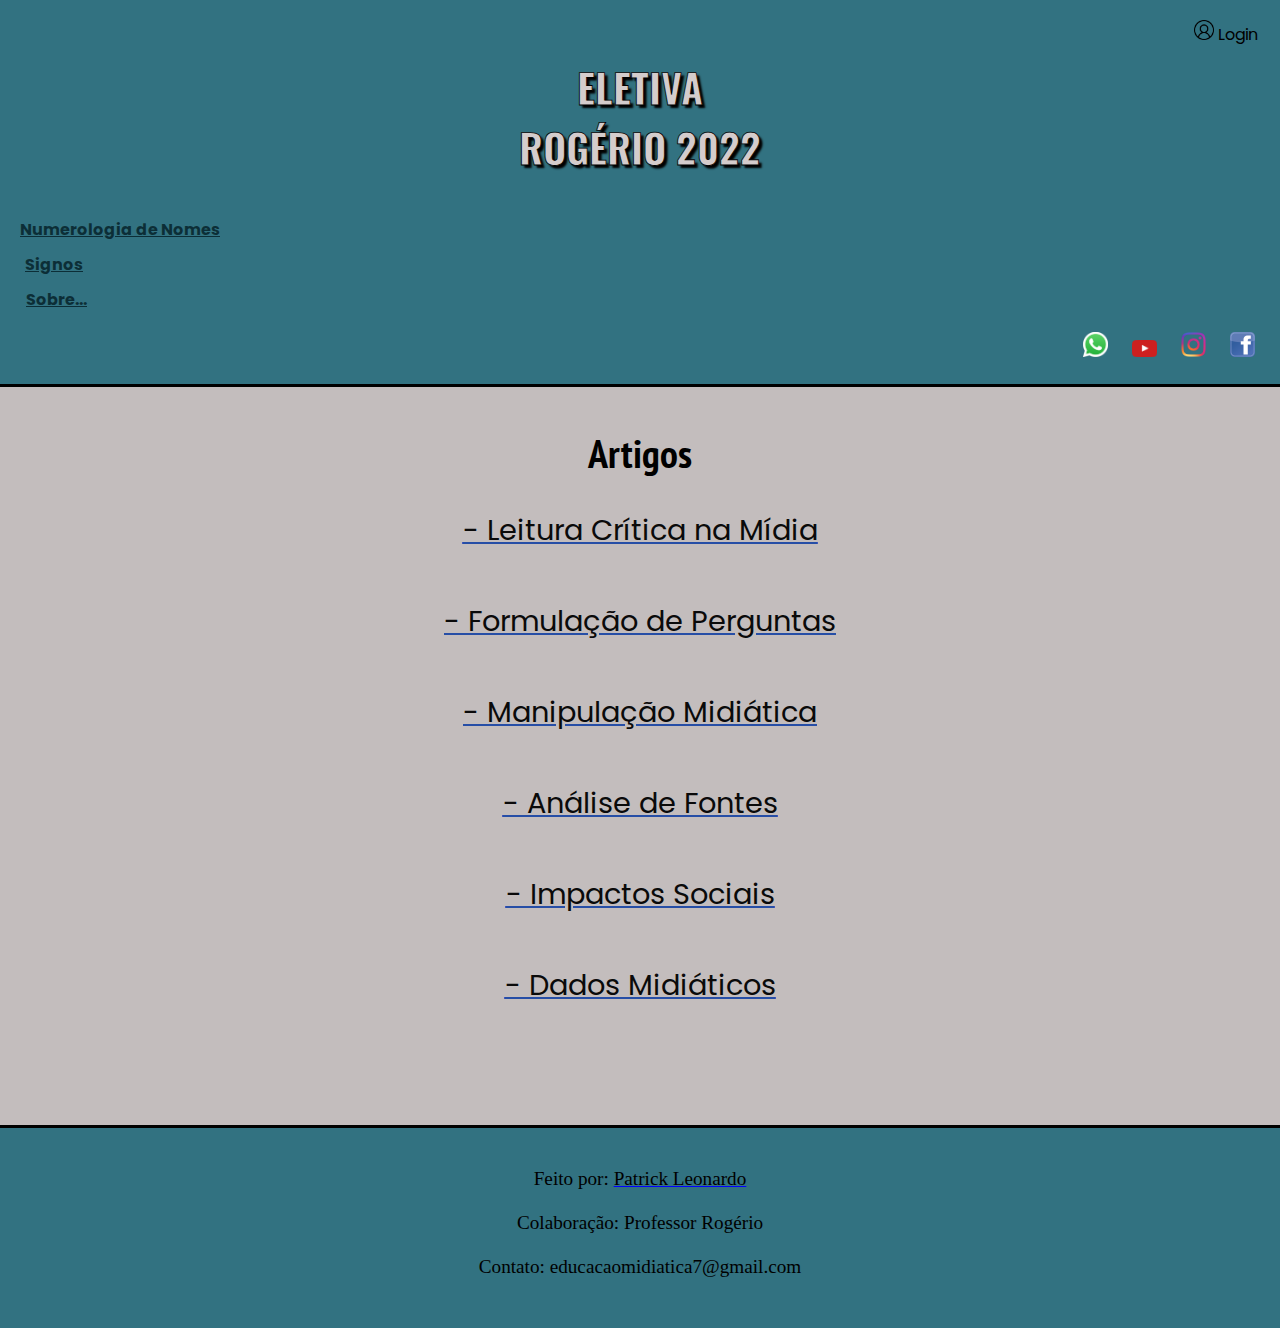
<file: index.html>
<!DOCTYPE html>
<html lang="pt-br">
<head>
    <meta charset="UTF-8">
    <meta http-equiv="X-UA-Compatible" content="IE=edge">
    <meta name="viewport" content="width=device-width, initial-scale=1.0">
    <title>Educação Midiática</title>
    <link rel="stylesheet" href="style.css">
    <link rel="shortcut icon" href="artigos/midia/favicon.ico" type="image/x-icon">
</head>
<body>

    <header>
        <div id="login">
            <img src="files/user.png" alt="">
            <a href="login/login.html">
                <p id="log">Login</p>
            </a>
        </div>

        <a href="https://educacaomidiatica.netlify.app/">
            <h1>ELETIVA
                <br>
                ROGÉRIO 2022
            </h1>
        </a>

        <div id="box">
            
            <a id="sdz" href="zodiac/index.html">Numerologia de Nomes</a><br>
            <a id="sig" href="signos/index.html">Signos</a><br>
            <a id="sm" href="info.html">Sobre...</a><br>

        </div>

        <div id="icons">
            <a target="_blank" href="https://wa.me/5511983201114">
                <img class="icons" src="artigos/midia/icon_whatsapp.png" alt="whatsapp icon">
            </a>

            <a target="_blank" href="https://www.youtube.com/channel/UChNE3BOx0ljTDx5pp8cqDmA">
                <img class="icons" src="artigos/midia/icon_youtube.png" alt="youtube icon">
            </a>

            <a target="_blank" href="https://instagram.com/educacao_midiatica?igshid=YmMyMTA2M2Y=">
                <img class="icons" src="artigos/midia/icon_instagram.png" alt="instagram icon">
            </a>

            <a target="_blank" href="https://www.facebook.com/Educação-Midiática-112801068113569">
                <img class="icons", id="padding20" src="artigos/midia/icon_facebook.png" alt="facebook icon">
            </a>
            
        </div>
        
        </div>
   </header>

    <main>
        <h2>Artigos</h2>
        <a href="artigos/leitura-critica-na-midia.html">
            <p>
                - Leitura Crítica na Mídia
            </p>
        </a>
        <br>
        <a href="artigos/formulação-de-perguntas.html">
            <p>
                - Formulação de Perguntas
            </p>
        </a>
        <br>
        <a href="artigos/manipulação-midiatica.html">
            <p>
                - Manipulação Midiática
            </p>
        </a>
        <br>
        <a href="artigos/analise-de-fontes.html">
            <p>
                - Análise de Fontes
            </p>
        </a>
        <br>
        <a href="artigos/impactos-sociais.html">
            <p>
                - Impactos Sociais
            </p>
        </a>
        <br>
        <a href="artigos/dados-midiaticos.html">
            <p id="add">
                - Dados Midiáticos
            </p>
        </a>
        <br>
    </main>

    <footer>
        <p>Feito por: <a href="https://github.com/PatrickLeonardo" target="_blank"> Patrick Leonardo</a></p><br>
        <p>Colaboração: Professor Rogério</p><br>
        <p>Contato: educacaomidiatica7@gmail.com</p><br>
    </footer>

    <script src="script.js"></script>
</body>
</html>
</file>
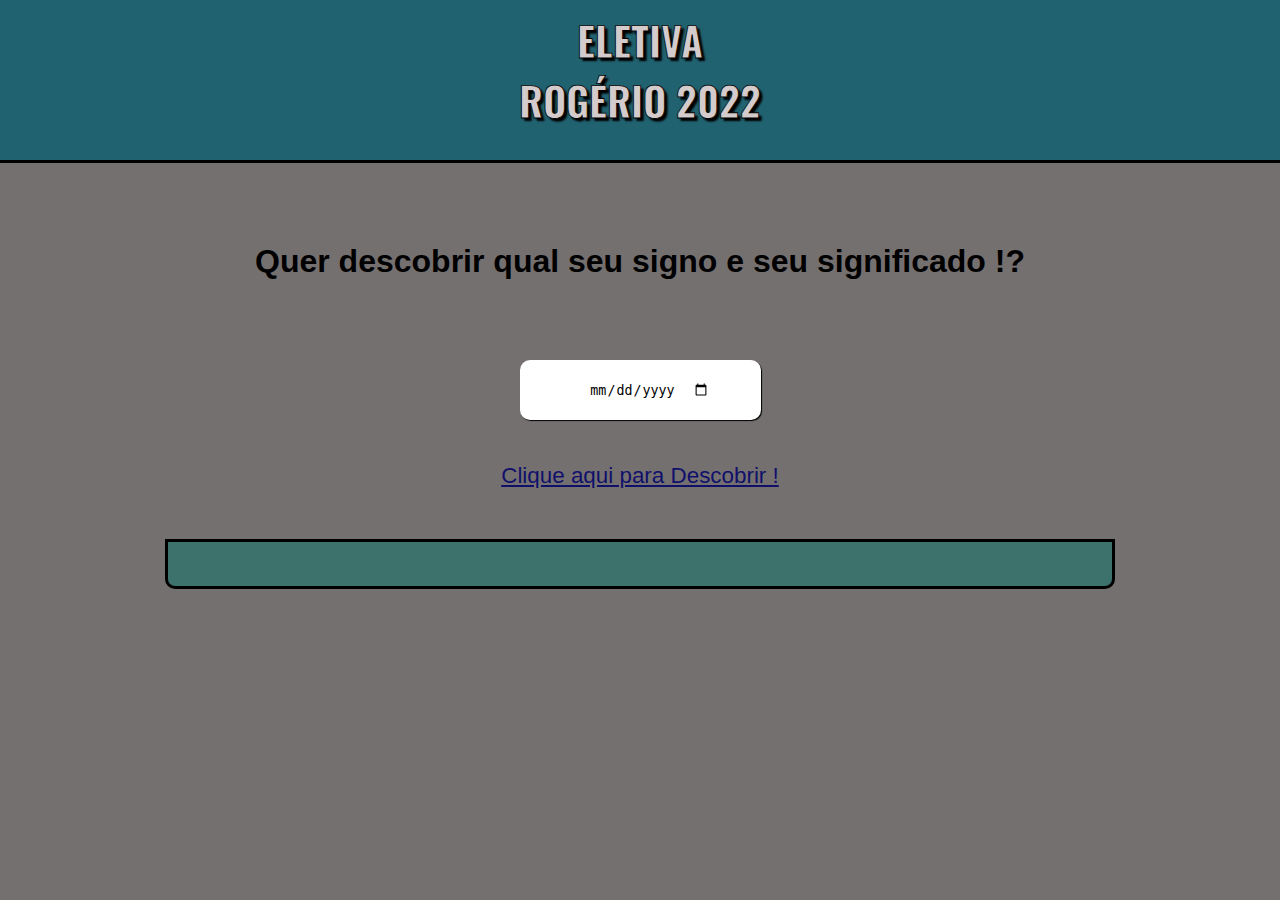
<file: signos/index.html>
<!DOCTYPE html>
<html lang="pt-br">
<head>
    <title>Numerologia de Nomes</title>
    <meta charset="UTF-8">
    <link rel="stylesheet" href="style.css">
    <link rel="shortcut icon" href="../artigos/midia/favicon.ico" type="image/x-icon">
</head>
<body>
    <header>
        <a href="https://educacaomidiatica.netlify.app/">
            <h1>ELETIVA
                <br>
                ROGÉRIO 2022
            </h1>
        </a>
    </header>

    <h2>Quer descobrir qual seu signo e seu significado !?</h2>

    <div id="box">

        <input id="date" type="date"><br>
        <a href="" id="form" onclick="submit()">Clique aqui para Descobrir !</a>
        
    </div>

    <main id="main"></main>

    <script src="script.js"></script>
</body>
</html>
</file>
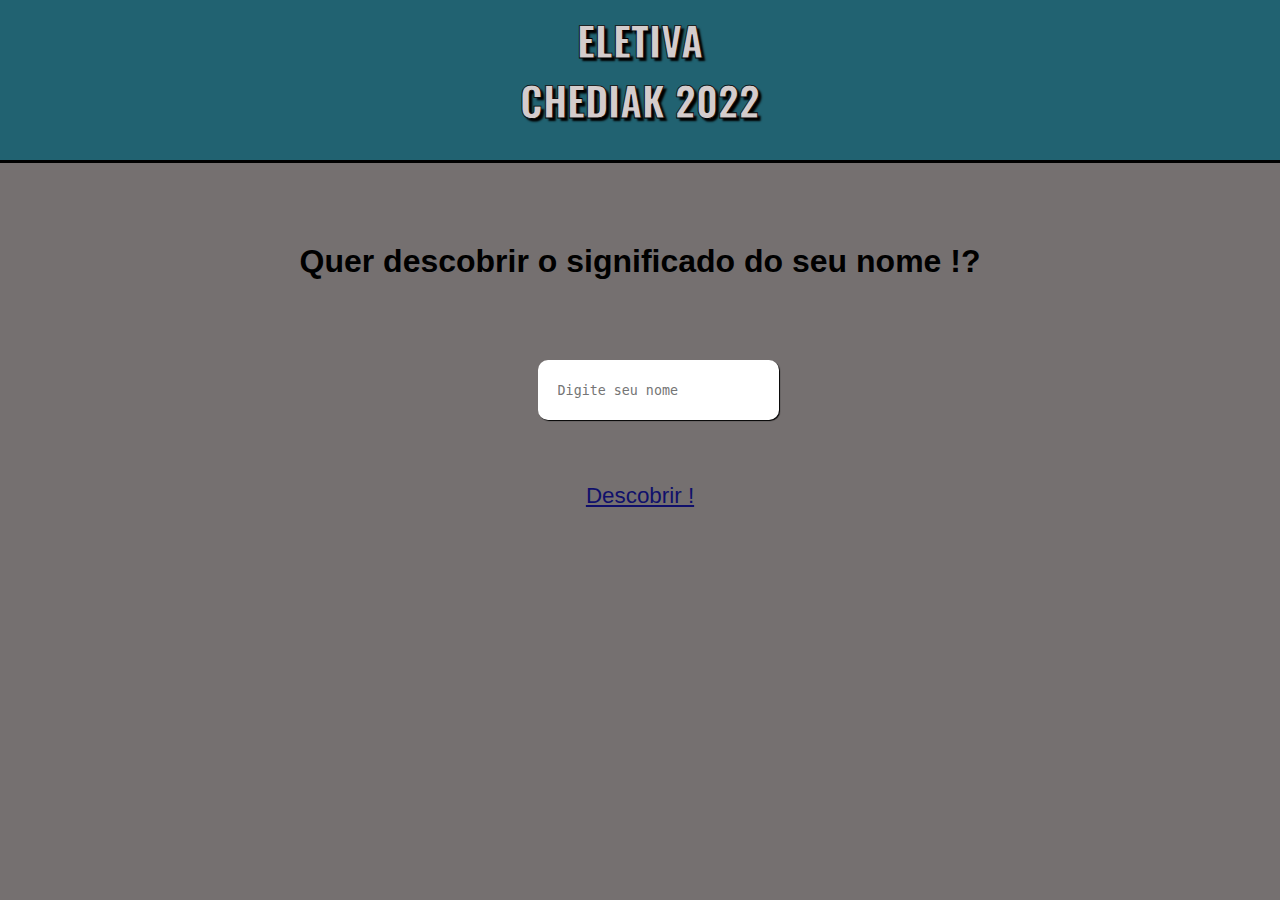
<file: zodiac/index.html>
<!DOCTYPE html>
<html lang="pt-br">
<head>
    <title>Numerologia de Nomes</title>
    <link rel="stylesheet" href="style.css">
    <link rel="shortcut icon" href="../artigos/midia/favicon.ico" type="image/x-icon">
</head>
<body>
    <header>
        <a href="https://educacaomidiatica.netlify.app/">
            <h1>ELETIVA
                <br>
                CHEDIAK 2022
            </h1>
        </a>
    </header>

    <h2>Quer descobrir o significado do seu nome !?</h2>

    <div id="box">

        <input id="name" type="text" placeholder="Digite seu nome"><br>
        <a href="" id="form" onclick="submit()">Descobrir !</a>
        
    </div>

    <main id="main"></main>

    <script src="script.js"></script>
</body>
</html>
</file>
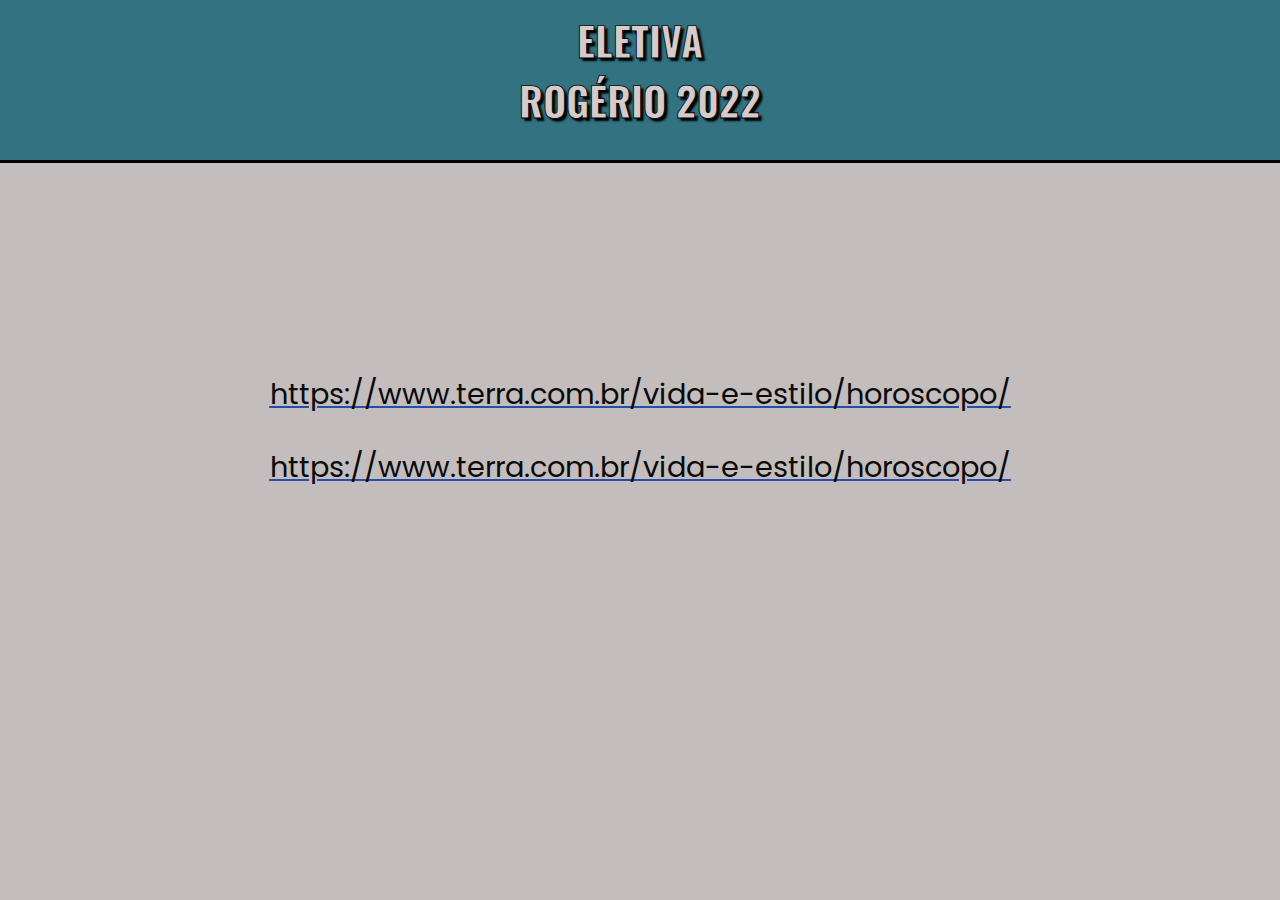
<file: info.html>
<!DOCTYPE html>
<html lang="pt-br">
<head>
    <title>Numerologia de Nomes</title>
    <meta charset="UTF-8">
    <link rel="stylesheet" href="style.css">
    <link rel="shortcut icon" href="./artigos/midia/favicon.ico" type="image/x-icon">
</head>
<body>
    <header>
        <a href="https://educacaomidiatica.netlify.app/">
            <h1>ELETIVA
                <br>
                ROGÉRIO 2022
            </h1>
        </a>
    </header>

    <main id="space1">
        <a href="https://www.terra.com.br/vida-e-estilo/horoscopo/12-signos-do-zodiaco-conheca-melhor-os-tracos-de-personalidade-de-cada-um,e809b0645329377ad0fe52f29e017331vu2v9dgw.html" target="_blank" class="link"><p>https://www.terra.com.br/vida-e-estilo/horoscopo/</p> </a>

        <a href="https://www.terra.com.br/vida-e-estilo/horoscopo/" target="_blank" class="link"><p>https://www.terra.com.br/vida-e-estilo/horoscopo/</p></a>
    </main>

</body>
</html>
</file>
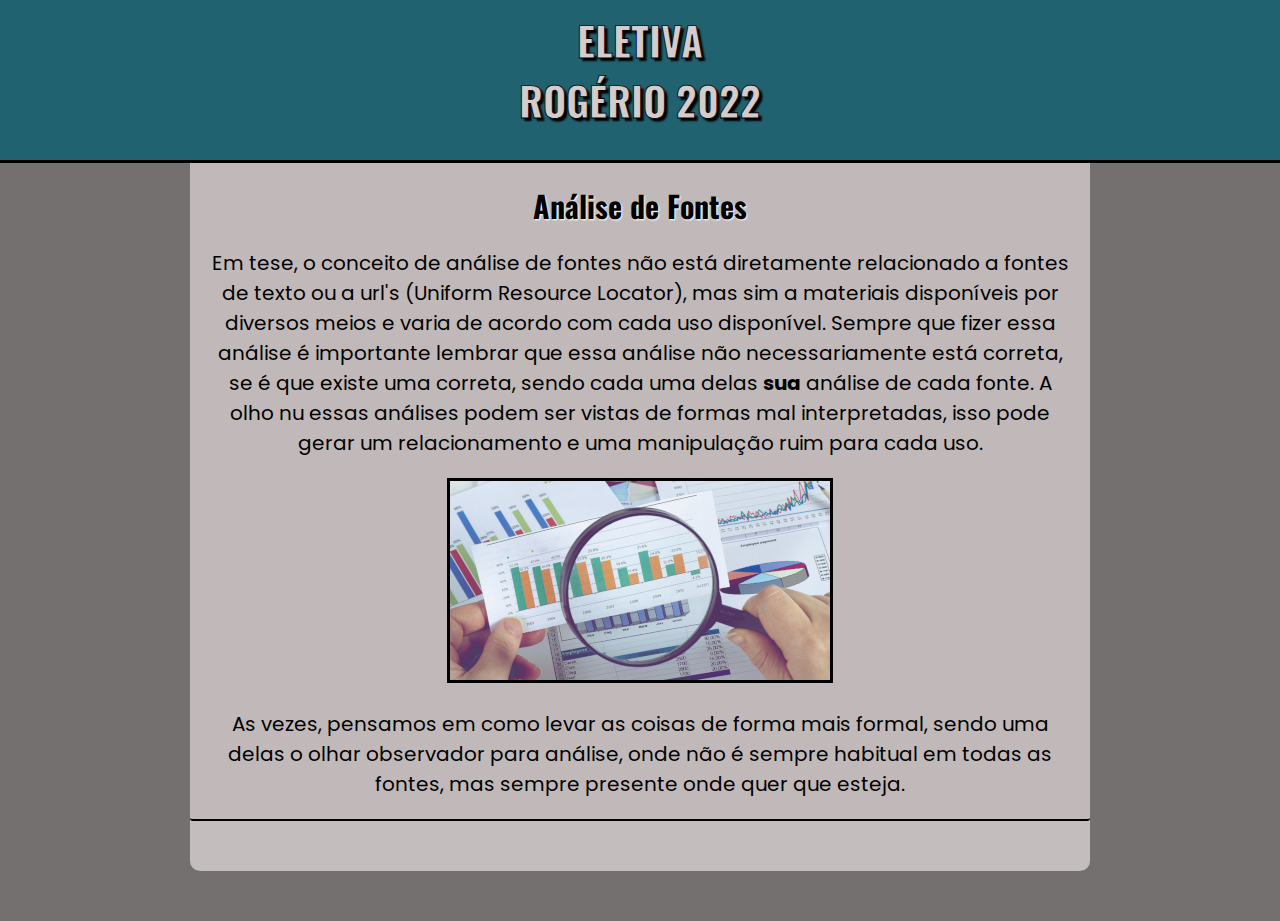
<file: artigos/analise-de-fontes.html>
<!DOCTYPE html>
<html lang="pt-br">
<head>
    <meta charset="UTF-8">
    <meta http-equiv="X-UA-Compatible" content="IE=edge">
    <meta name="viewport" content="width=device-width, initial-scale=1.0">
    <link rel="stylesheet" href="artigos.css">
    <link rel="shortcut icon" href="midia/favicon.ico" type="image/x-icon">
    <title>Análise de Fontes</title>
</head>
<body>
    <header>
        <a href="https://educacaomidiatica.netlify.app/">
            <h1>ELETIVA
                <br>
                ROGÉRIO 2022
            </h1>
        </a>
    </header>
    <main>
        <article>
            <h1>
                Análise de Fontes
            </h1>

            <p>
                Em tese, o conceito de análise de fontes não está diretamente relacionado a fontes de texto ou a url's (Uniform Resource Locator), mas sim a materiais disponíveis por diversos meios e varia de acordo com cada uso disponível. Sempre que fizer essa análise é importante lembrar que essa análise não necessariamente está correta, se é que existe uma correta, sendo cada uma delas <b>sua</b> análise de cada fonte. A olho nu essas análises podem ser vistas de formas mal interpretadas, isso pode gerar um relacionamento e uma manipulação ruim para cada uso.
            </p>

            <picture>
                <source media="(max-width: 800px)" srcset="midia/photo_4_pq.jpg">
                <img class="img" src="midia/photo_4.jpg" alt="image">
            </picture>

            <p>
                As vezes, pensamos em como levar as coisas de forma mais formal, sendo uma delas o olhar observador para análise, onde não é sempre habitual em todas as fontes, mas sempre presente onde quer que esteja.
            </p>

        </article>            
    </main>
</body>
</html>
</file>
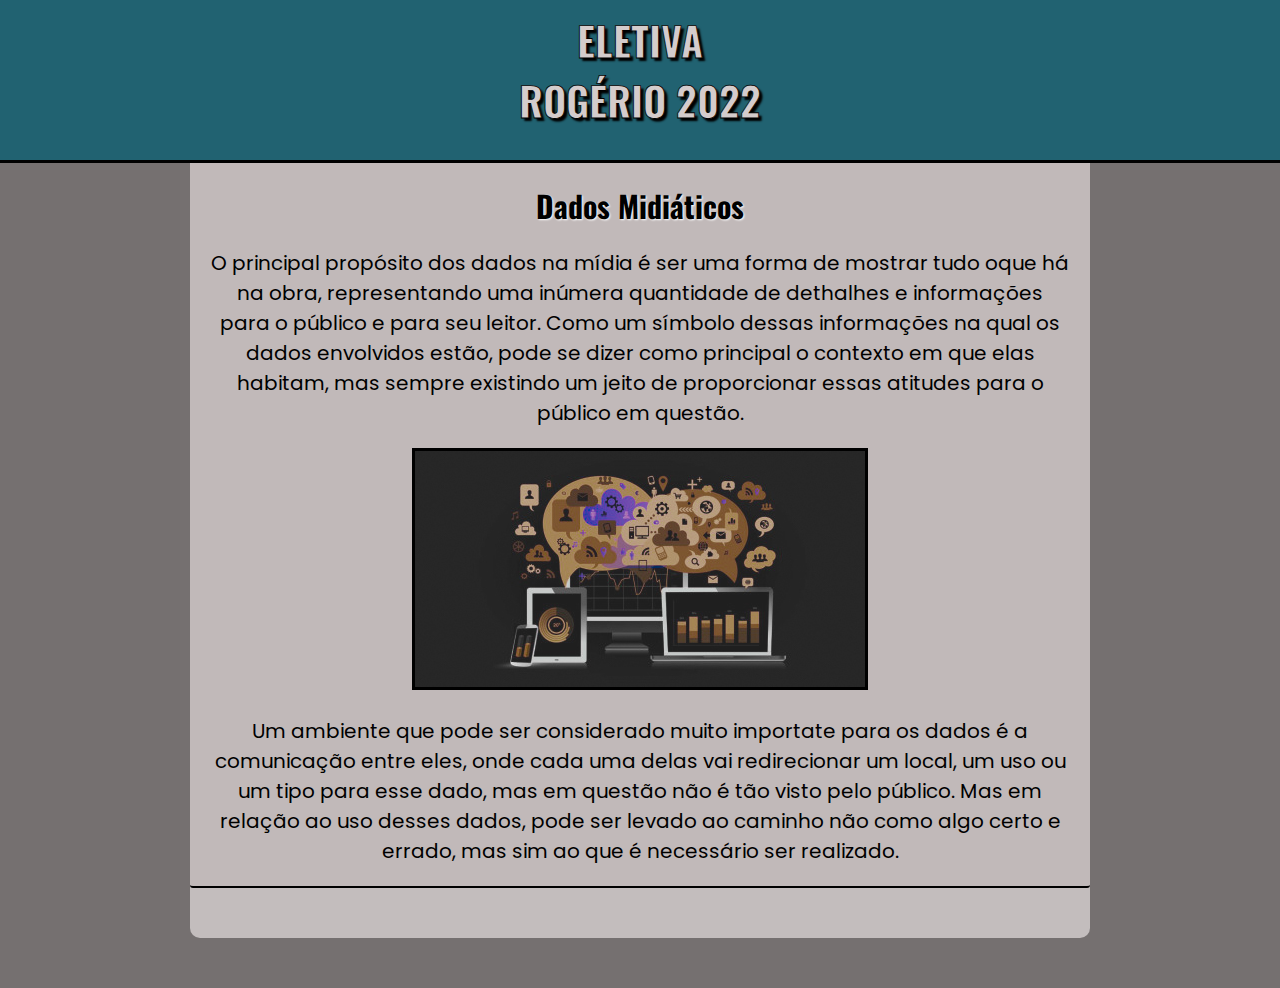
<file: artigos/dados-midiaticos.html>
<!DOCTYPE html>
<html lang="pt-br">
<head>
    <meta charset="UTF-8">
    <meta http-equiv="X-UA-Compatible" content="IE=edge">
    <meta name="viewport" content="width=device-width, initial-scale=1.0">
    <link rel="stylesheet" href="artigos.css">
    <link rel="shortcut icon" href="midia/favicon.ico" type="image/x-icon">
    <title>Dados Midiáticos</title>
</head>
<body>
    <header>
        <a href="https://educacaomidiatica.netlify.app/">
            <h1>ELETIVA
                <br>
                ROGÉRIO 2022
            </h1>
        </a>
    </header>
    <main>
        <article>
            <h1>
                Dados Midiáticos
            </h1>

            <p>
                O principal propósito dos dados na mídia é ser uma forma de mostrar tudo oque há na obra, representando uma inúmera quantidade de dethalhes e informações para o público e para seu leitor. Como um símbolo dessas informações na qual os dados envolvidos estão, pode se dizer como principal o contexto em que elas habitam, mas sempre existindo um jeito de proporcionar essas atitudes para o público em questão. 
            </p>

            <picture>
                <source media="(max-width: 800px)" srcset="midia/photo_6_pq.jpg">
                <img class="img" src="midia/photo_6.jpg" alt="image">
            </picture>

            <p>
                Um ambiente que pode ser considerado muito importate para os dados é a comunicação entre eles, onde cada uma delas vai redirecionar um local, um uso ou um tipo para esse dado, mas em questão não é tão visto pelo público. Mas em relação ao uso desses dados, pode ser levado ao caminho não como algo certo e errado, mas sim ao que é necessário ser realizado.
            </p>
        </article>            
    </main>
</body>
</html>
</file>
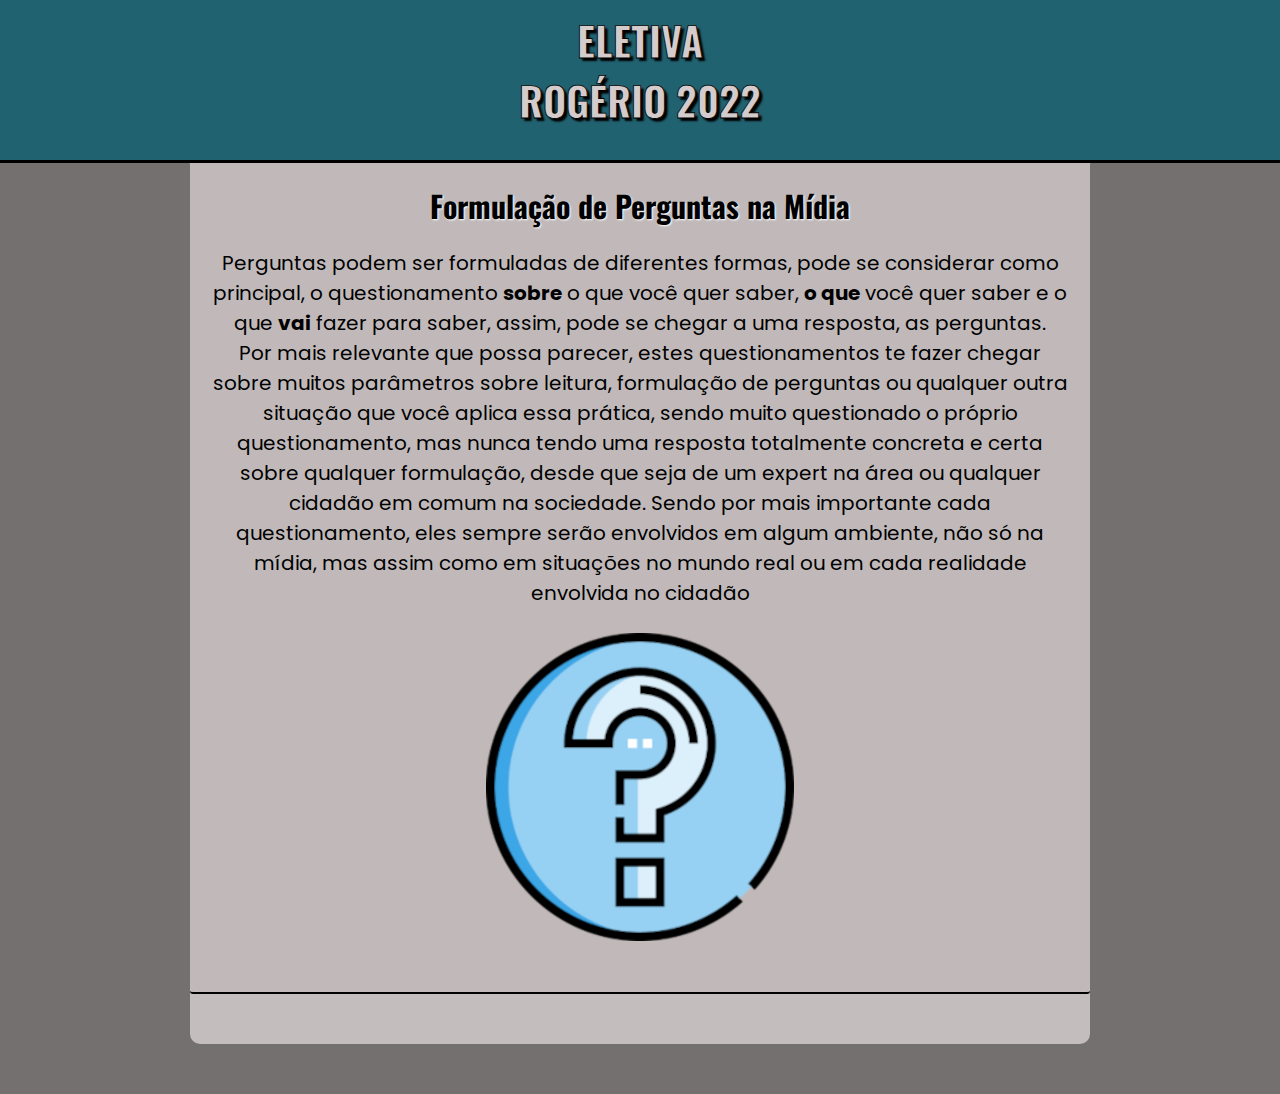
<file: artigos/formulação-de-perguntas.html>
<!DOCTYPE html>
<html lang="pt-br">
<head>
    <meta charset="UTF-8">
    <meta http-equiv="X-UA-Compatible" content="IE=edge">
    <meta name="viewport" content="width=device-width, initial-scale=1.0">
    <title>Formulação de Perguntas</title>
    <link rel="stylesheet" href="artigos.css">
    <link rel="shortcut icon" href="midia/favicon.ico" type="image/x-icon">
</head>
<body>
    <header>
        <a href="https://educacaomidiatica.netlify.app/">
            <h1>ELETIVA
                <br>
                ROGÉRIO 2022
            </h1>
        </a>
    </header>
    <main>
        <article>
            <h1>
                Formulação de Perguntas na Mídia
            </h1>
            <p>
                Perguntas podem ser formuladas de diferentes formas, pode se considerar como principal, o questionamento <b>sobre</b> o que você quer saber, <b>o que</b> você quer saber e o que <b>vai</b> fazer para saber, assim, pode se chegar a uma resposta, as perguntas.<br>
                
                Por mais relevante que possa parecer, estes questionamentos te fazer chegar sobre muitos parâmetros sobre leitura, formulação de perguntas ou qualquer outra situação que você aplica essa prática, sendo muito questionado o próprio questionamento, mas nunca tendo uma resposta totalmente concreta e certa sobre qualquer formulação, desde que seja de um expert na área ou qualquer cidadão em comum na sociedade.
                
                Sendo por mais importante cada questionamento, eles sempre serão envolvidos em algum ambiente, não só na mídia, mas assim como em situações no mundo real ou em cada realidade envolvida no cidadão <br>
            </p>

            <picture>
                <source media="(max-width: 800px)" srcset="midia/photo_2_pq.png">
                <img class="especial" src="midia/photo_2.png" alt="imagem">
            </picture>
            
        </article>
    </main>    
</body>
</html>
</file>
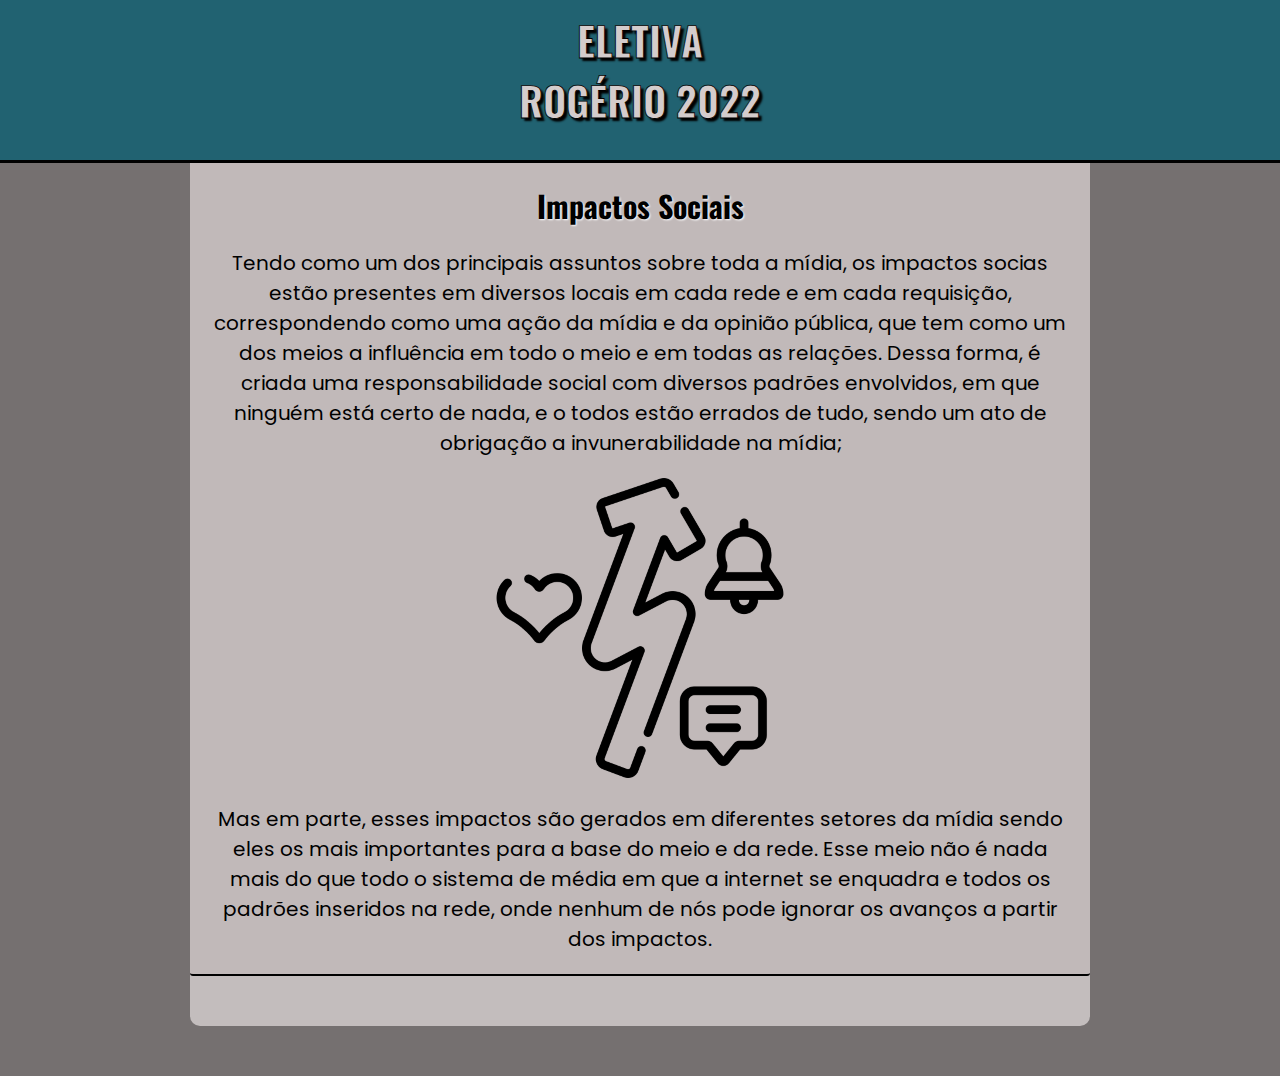
<file: artigos/impactos-sociais.html>
<!DOCTYPE html>
<html lang="pt-br">
<head>
    <meta charset="UTF-8">
    <meta http-equiv="X-UA-Compatible" content="IE=edge">
    <meta name="viewport" content="width=device-width, initial-scale=1.0">
    <link rel="stylesheet" href="artigos.css">
    <link rel="shortcut icon" href="midia/favicon.ico" type="image/x-icon">
    <title>Impactos Sociais</title>
</head>
<body>
    <header>
        <a href="https://educacaomidiatica.netlify.app/">
            <h1>ELETIVA
                <br>
                ROGÉRIO 2022
            </h1>
        </a>
    </header>
    <main>
        <article>
            <h1>
                Impactos Sociais
            </h1>

            <p>
                Tendo como um dos principais assuntos sobre toda a mídia, os impactos socias estão presentes em diversos locais em cada rede e em cada requisição, correspondendo como uma ação da mídia e da opinião pública, que tem como um dos meios a influência em todo o meio e em todas as relações. Dessa forma, é criada uma responsabilidade social com diversos padrões envolvidos, em que ninguém está certo de nada, e o todos estão errados de tudo, sendo um ato de obrigação a invunerabilidade na mídia;
            </p>

            <picture>
                <source media="(max-width: 800px)" srcset="midia/photo_5_pq.png">
                <img id="png" src="midia/photo_5.png" alt="image">
            </picture>

            <p>
                Mas em parte, esses impactos são gerados em diferentes setores da mídia sendo eles os mais importantes para a base do meio e da rede. Esse meio não é nada mais do que todo o sistema de média em que a internet se enquadra e todos os padrões inseridos na rede, onde nenhum de nós pode ignorar os avanços a partir dos impactos.
            </p>
        </article>            
    </main>
</body>
</html>
</file>
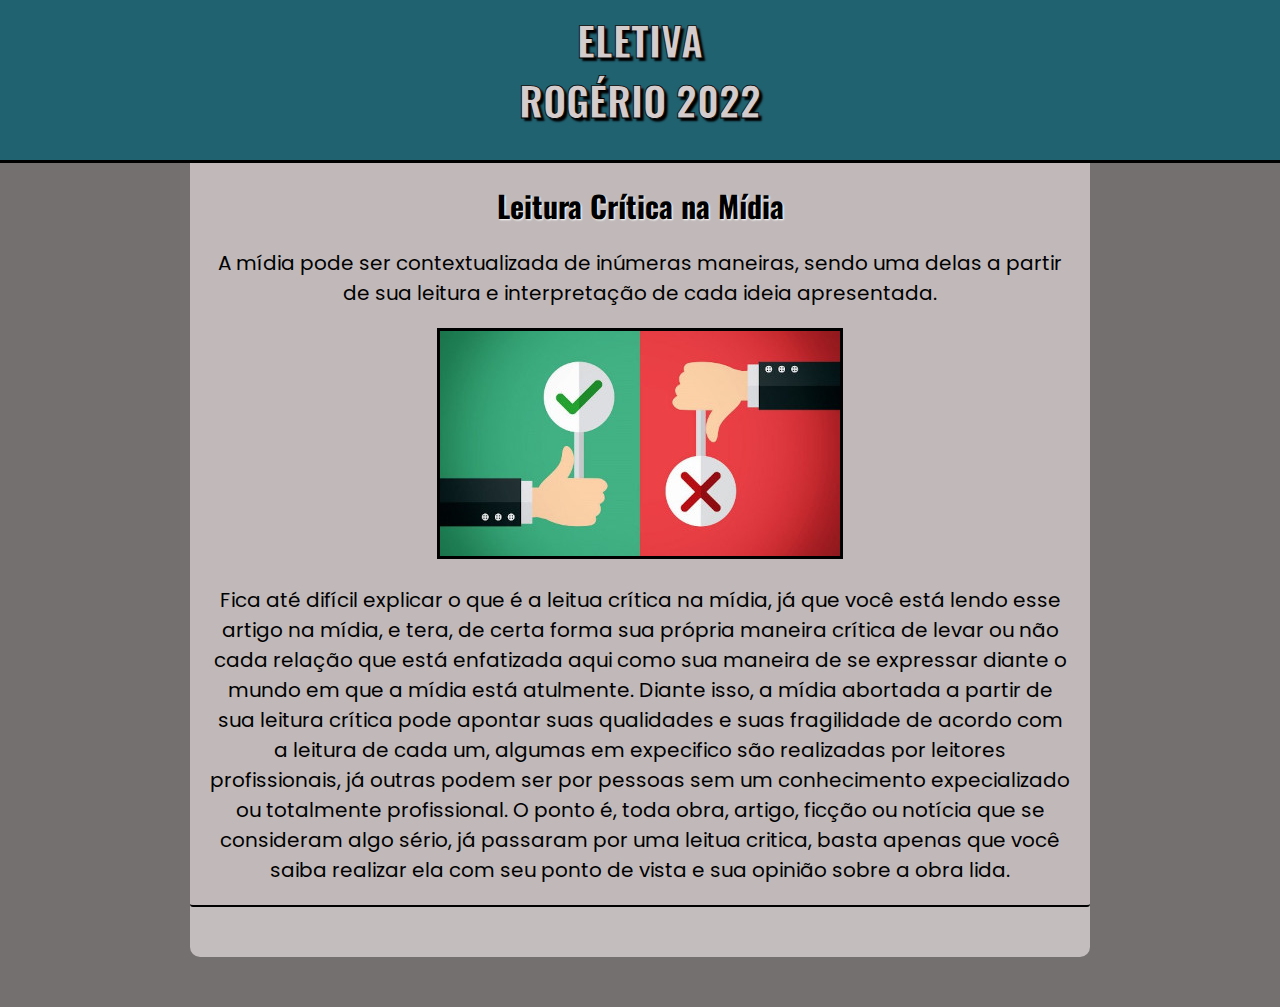
<file: artigos/leitura-critica-na-midia.html>
<!DOCTYPE html>
<html lang="pt-br">
<head>
    <meta charset="UTF-8">
    <meta http-equiv="X-UA-Compatible" content="IE=edge">
    <meta name="viewport" content="width=device-width, initial-scale=1.0">
    <title>Leitura Crítica na Mídia</title>
    <link rel="stylesheet" href="artigos.css">
    <link rel="shortcut icon" href="midia/favicon.ico" type="image/x-icon">
</head>
<body>
    <header>
        <a href="https://educacaomidiatica.netlify.app/">
            <h1>ELETIVA
                <br>
                ROGÉRIO 2022
            </h1>
        </a>
    </header>
    <main>
        <article>
            <h1>
                Leitura Crítica na Mídia
            </h1>

            <p>
                A mídia pode ser contextualizada de inúmeras maneiras, sendo uma delas a partir de sua leitura e interpretação de cada ideia apresentada.
            </p>
                
            <picture>
                <source media="(max-width: 800px)" srcset="midia/photo_1_pq.jpg">
                <img class="img" src="midia/photo_1.jpg" alt="imagem">
            </picture>

            <p>
                Fica até difícil explicar o que é a leitua crítica na mídia, já que você está lendo esse artigo na mídia, e tera, de certa forma sua própria maneira crítica de levar ou não cada relação que está enfatizada aqui como sua maneira de se expressar diante o mundo em que a mídia está atulmente. Diante isso, a mídia abortada a partir de sua leitura crítica pode apontar suas qualidades e suas fragilidade de acordo com a leitura de cada um, algumas em expecifico são realizadas por leitores profissionais, já outras podem ser por pessoas sem um conhecimento expecializado ou totalmente profissional. O ponto é, toda obra, artigo, ficção ou notícia que se consideram algo sério, já passaram por uma leitua critica, basta apenas que você saiba realizar ela com seu ponto de vista e sua opinião sobre a obra lida. 
            </p>
        </article>
    </main>
</body>
</html>
</file>
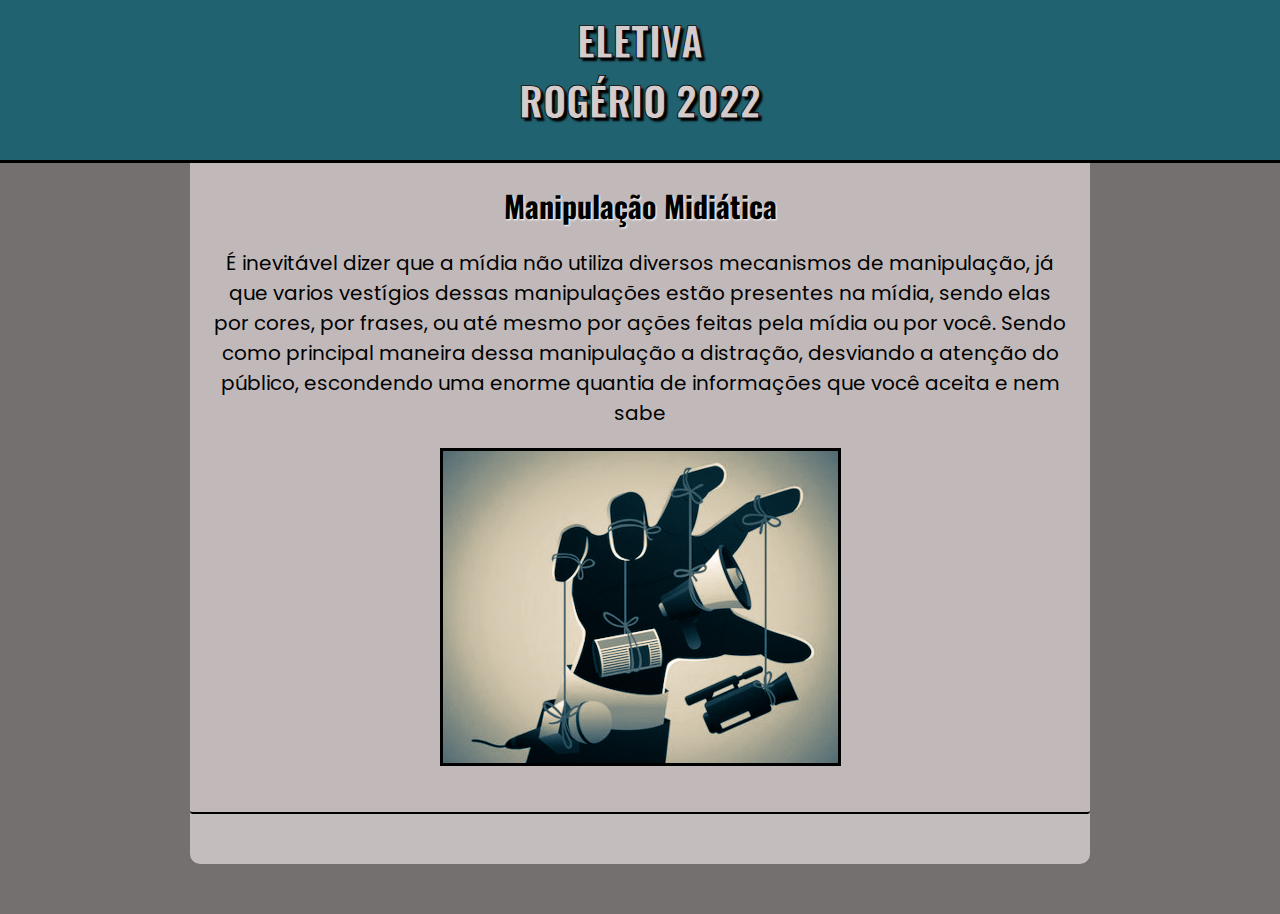
<file: artigos/manipulação-midiatica.html>
<!DOCTYPE html>
<html lang="pt-br">
<head>
    <meta charset="UTF-8">
    <meta http-equiv="X-UA-Compatible" content="IE=edge">
    <meta name="viewport" content="width=device-width, initial-scale=1.0">
    <title>Manipulação Midiática</title>
    <link rel="stylesheet" href="artigos.css">
    <link rel="shortcut icon" href="midia/favicon.ico" type="image/x-icon">
</head>
<body>
    <header>
        <a href="https://educacaomidiatica.netlify.app/">
            <h1>ELETIVA
                <br>
                ROGÉRIO 2022
            </h1>
        </a>
    </header>
    <main>
        <article>
            <h1>
                Manipulação Midiática
            </h1>
            <p>
                É inevitável dizer que a mídia não utiliza diversos mecanismos de manipulação, já que varios vestígios dessas manipulações estão presentes na mídia, sendo elas por cores, por frases, ou até mesmo por ações feitas pela mídia ou por você. Sendo como principal maneira dessa manipulação a distração, desviando a atenção do público, escondendo uma enorme quantia de informações que você aceita e nem sabe
            </p>
            <picture>
                <source media="(max-width: 800px)" srcset="midia/photo_3_pq.jpg">
                <img class="img" src="midia/photo_3.jpg" alt="imagem">
            </picture>
            <br>
            <p>
                
            </p>
        </article>
    </main>
</body>
</html>
</file>
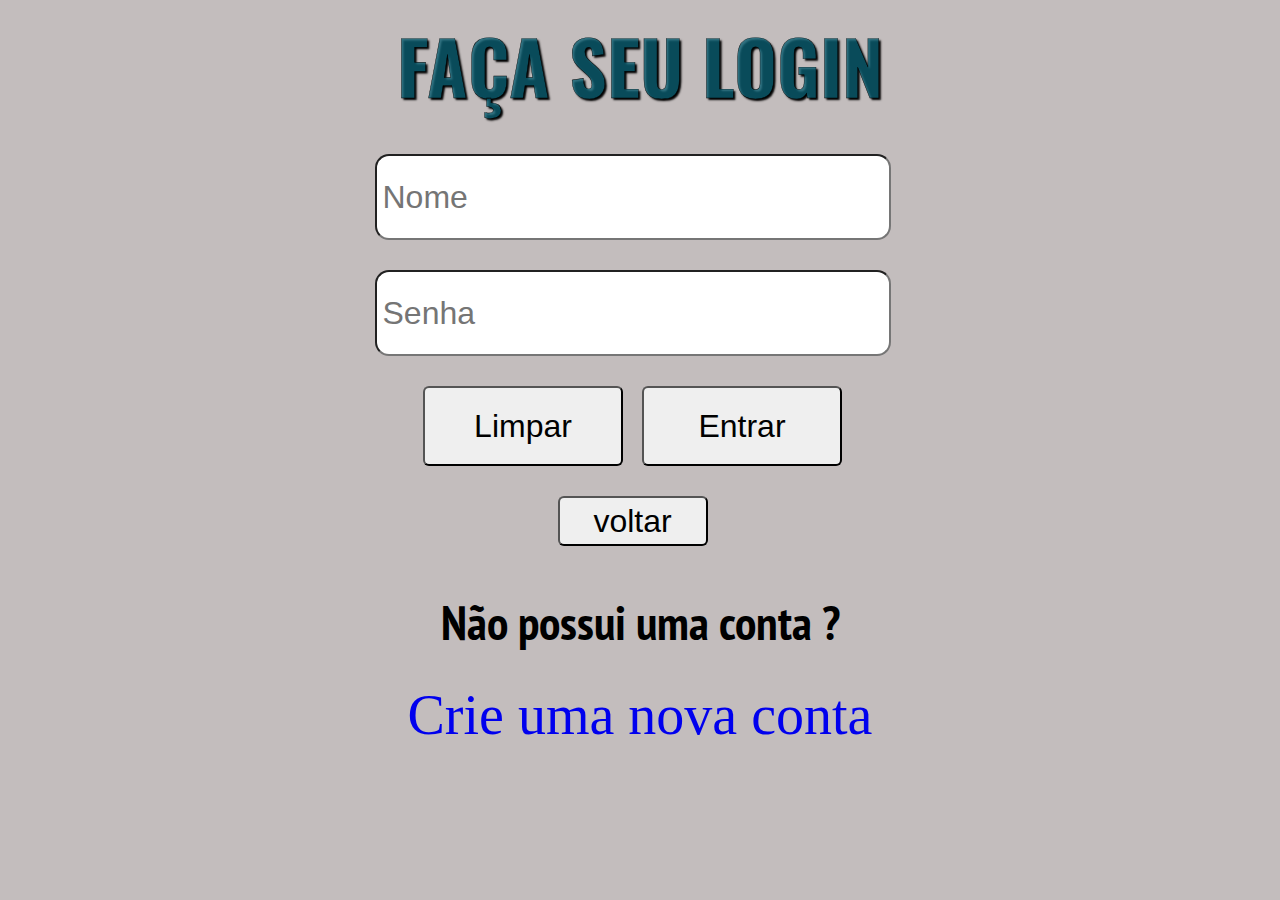
<file: login/login.html>
<!DOCTYPE html>
<html>
<head>
    <title>Login</title>
    <link rel="stylesheet" href="login.css">
    <link rel="shortcut icon" href="midia/favicon.ico" type="image/x-icon">
</head>
<body>
    <main>
        <h1>FAÇA SEU LOGIN</h1>

        <form id="form_two" action="">
            <input id="name" placeholder="Nome"><br>
            <input type="password" id="senha" placeholder="Senha"><br>
            <button type="reset">Limpar</button>
            <button onclick="entrar()">Entrar</button><br>
            <button id="back"><a href="https://educacaomidiatica.netlify.app">voltar</a></button>
        </form>

        <h3>
            Não possui uma conta ?
        
        </h3>
        
        <a href="new_accont.html">Crie uma nova conta</a>
    </main>
        
    <script src="local_storage.js"></script>
</body>
</html>
</file>
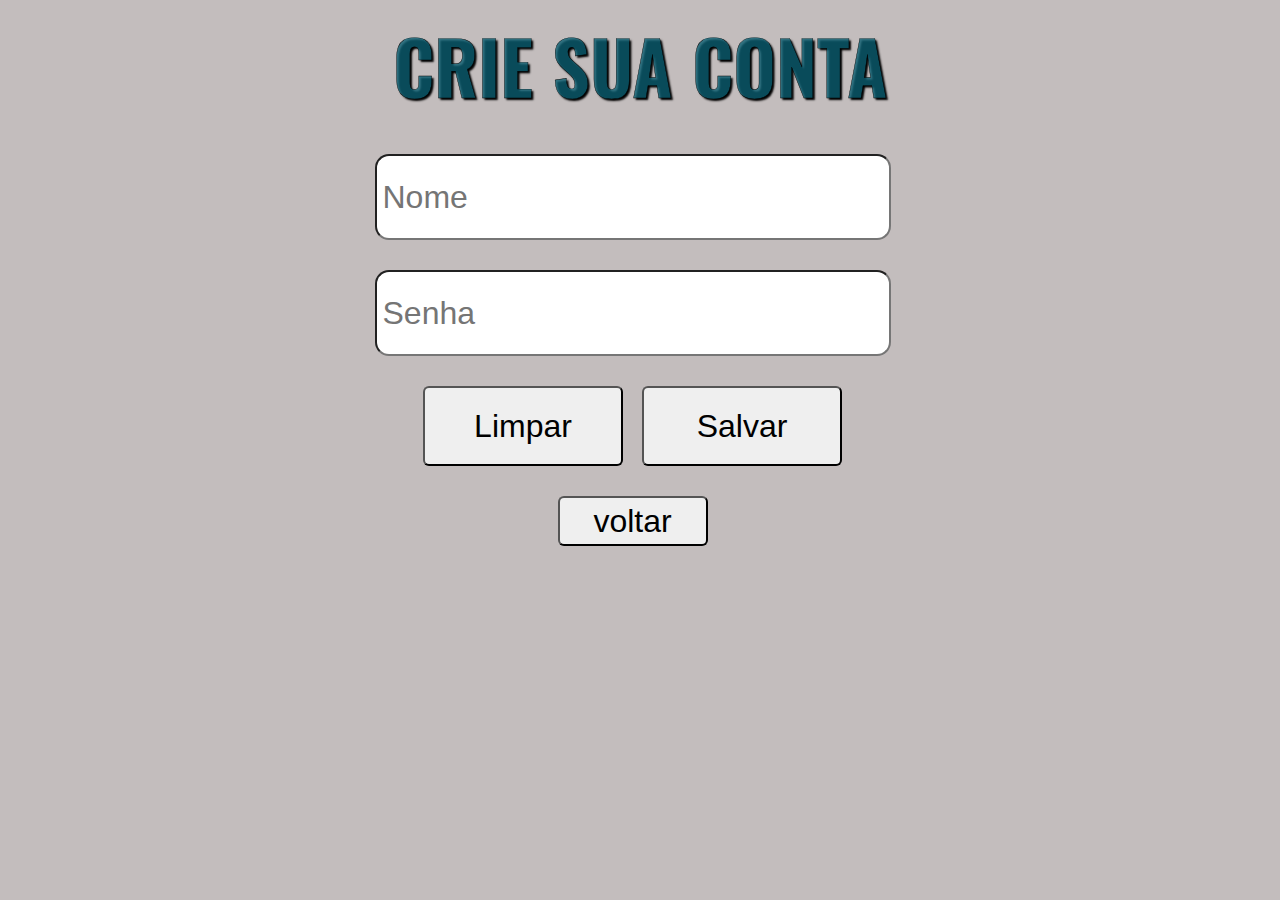
<file: login/new_accont.html>
<!DOCTYPE html>
<html>
<head>
    <title>Create Accont</title>
    <link rel="stylesheet" href="login.css">
    <link rel="shortcut icon" href="midia/favicon.ico" type="image/x-icon">
</head>
<body>
    <main>

        <h1>CRIE SUA CONTA</h1>
        
        <form id="form_one" action="">
            <input id="name" placeholder="Nome"><br>
            <input type="password" id="senha" placeholder="Senha"><br>
            <button type="reset">Limpar</button>
            <button onclick="salvar()">Salvar</button><br>
            <button id="back"><a href="login.html">voltar</a></button>
        </form>

    </main>

    <script src="local_storage.js"></script>
</body>
</html>
</file>
<file: style.css>
@charset "UTF-8";

@import url("https://fonts.googleapis.com/css2?family=Oswald:wght@500&display=swap");

@import url("https://fonts.googleapis.com/css2?family=Poppins:wght@500&display=swap");

@import url("https://fonts.googleapis.com/css2?family=PT+Sans+Narrow&display=swap");

*{
    margin: 0px;
    padding: 0px;
}

body{
    background-color: rgb(195, 189, 189);
}
    
div{
    text-align: right;
    font-family: 'Poppins', sans-serif;
    margin: 10px 0px 10px 0px;
}

div > a{
    text-decoration: none;
    color: #000;
}

div > a > p{
    display: inline;
    padding-right: 22px;
}

div > img{
    width: 20px;
    height: 20px;
}

header{
    background-color: #0b5f71ca;
    min-height: 150px;
    padding-top: 10px;
    border-bottom: 3px solid;
}

header > a > h1{
    text-shadow: 3px 3px 2px black;
    font-size: 2.5em;
    padding-bottom: 20px;
    -webkit-text-stroke-width: 0.8px;
    -webkit-text-stroke-color: #000;
    text-align: center;
    color: rgb(212, 204, 204);
    font-family: 'Oswald', sans-serif;
}

header > a{
    text-decoration: none;
}

header > a:hover{
    text-decoration: none;
}

header > div > p{
    text-align: left;
}

header > div > p{
    font-family: 'Poppins', sans-serif;
    display: inline;
    color: #021c23ca;
    border-radius: 5px;
    padding: 10px;
    padding-left: 30px;
    text-decoration: none;
    font-weight: bold;
    transition-duration: 0.5s;
}

header > div > nav > a:hover{
    background-color: #f4f9fbca;
}

nav{
    padding: 10px;
    display: inline;
}

main > h2{
    text-align: center;
    padding-top: 40px;
    font-size:2.5em;
    font-family: 'PT Sans Narrow', sans-serif;
    color: rgb(0, 0, 0);
}

main > a > p{
    text-align: center;
    padding-top: 30px;
    font-size: 1.8em;
    text-decoration: underline;
    text-decoration-color: rgb(38, 78, 166);
    font-family: 'Poppins', sans-serif;
    color: rgb(10, 10, 10);
}

@media (max-width: 1000px){
    main > a > p{
        font-size: 1.5em;
    }

}

#add{
    margin-bottom: 100px;
}

.icons{
    padding: 10px 10px 10px 10px;
    text-decoration: none;
    transition-duration: 0.5s;
    width: 25px;
}

#box{
    display: grid;
    grid-template-columns: repeat(2, 1fr);
}

#midia{
    margin: 10px 10px 0px 10px;
    padding-left: 10px;
}

footer{
    background-color: #0b5f71ca;
    height: 160px;
    border-top: 3px solid;
    padding: 40px 0px 0px 0px;
    font-size: 1.2em;
    text-align: center;
}

footer > p > a{
    text-decoration: underline;
    text-decoration-color: blue;
    color: black;
}

#padding20{
    padding-right: 25px;
}

#sdz{
    font-family: 'Poppins', sans-serif;
    display: inline;
    color: #021c23ca;
    border-radius: 5px;
    padding: 10px 0px 0px 0px;
    text-decoration: underline;
    font-weight: bold;
    transition-duration: 0.5s;
    width: 220px;
}

#sig{
    font-family: 'Poppins', sans-serif;
    display: inline;
    color: #021c23ca;
    border-radius: 5px;
    padding: 10px 0px 0px 0px;
    text-decoration: underline;
    font-weight: bold;
    transition-duration: 0.5s;
    width: 83px;
}

#sm{
    font-family: 'Poppins', sans-serif;
    display: inline;
    color: #021c23ca;
    border-radius: 5px;
    padding: 10px 0px 0px 0px;
    text-decoration: underline;
    font-weight: bold;
    transition-duration: 0.5s;
    width: 87px;
}

#space1{
    margin-top: 180px;
}
</file>
<file: signos/style.css>
@charset "UTF-8";

@import url("https://fonts.googleapis.com/css2?family=Oswald:wght@500&display=swap");

*{
    margin: 0px;
    padding: 0px;
}

body{
    background-color: rgb(117, 112, 112);
}
    
header{
    background-color: #0b5f71ca;
    min-height: 150px;
    padding-top: 10px;
    border-bottom: 3px solid;
}

header > a > h1{
    text-shadow: 3px 3px 2px black;
    font-size: 2.5em;
    -webkit-text-stroke-width: 0.8px;
    -webkit-text-stroke-color: #000;;
    text-align: center;
    color: rgb(212, 204, 204);
    font-family: 'Oswald', sans-serif;
}


header > a{
    text-decoration: none;
}

header > a:hover{
    text-decoration: none;
}

main{
    min-width: 300px;
    max-width: 900px;
    border-bottom-left-radius: 10px;
    border-bottom-right-radius: 10px;
    margin: auto;
    margin-bottom: 50px;
    padding-bottom: 50px;
}

h2{
    text-align: center;
    margin: 80px;
    font-family: Verdana, Geneva, Tahoma, sans-serif;
    font-size: 2em;
}

input{
    width: 220px;
    height: 50px;
    margin: auto;
    padding: 5px 1px 5px 20px;
    border-radius: 10px;
    border: #000;
    box-shadow: 1px 1px 1px black;
    color: #000;
    font-family: monospace;
    display: flex;
    justify-content: center;
}

#form{
    display: flex;
    justify-content: center;
    margin-top: 25px;
    font-family: sans-serif;
    font-size: 1.4em;
    color: rgb(16, 16, 107);
    text-decoration: underline;
    margin-bottom: 50px;
}

#submit{
    padding: 20px;
    width: 240px;
}

#box{
    margin: auto;
}

main{
    font-family: monospace;
    font-size: 1.6em;
    background-color: rgba(48, 114, 108, 0.808);
    padding: 22px;
    border-width: medium;
    border-style: solid;
}

@media (max-width: 1000px){
    h2 {
        font-size: 3em;
    }

    input{
        width: 500px;
        height: 100px;
        margin: auto;
        font-size: 2em;
    }

    #form{
        font-size: 3.2em;
    }
}
</file>
<file: zodiac/style.css>
@charset "UTF-8";

@import url("https://fonts.googleapis.com/css2?family=Oswald:wght@500&display=swap");

*{
    margin: 0px;
    padding: 0px;
}

body{
    background-color: rgb(117, 112, 112);
}
    
header{
    background-color: #0b5f71ca;
    min-height: 150px;
    padding-top: 10px;
    border-bottom: 3px solid;
}

header > a > h1{
    text-shadow: 3px 3px 2px black;
    font-size: 2.5em;
    -webkit-text-stroke-width: 0.8px;
    -webkit-text-stroke-color: #000;;
    text-align: center;
    color: rgb(212, 204, 204);
    font-family: 'Oswald', sans-serif;
}

header > a{
    text-decoration: none;
}

header > a:hover{
    text-decoration: none;
}

main{
    min-width: 300px;
    max-width: 900px;
    border-bottom-left-radius: 10px;
    border-bottom-right-radius: 10px;
    margin: auto;
    margin-bottom: 50px;
    padding-bottom: 50px;
}

h2{
    text-align: center;
    margin: 80px;
    font-family: Verdana, Geneva, Tahoma, sans-serif;
    font-size: 2em;
}

input{
    width: 220px;
    height: 50px;
    margin-top: 40px;
    margin-left: 42vw;
    padding: 5px 1px 5px 20px;
    border-radius: 10px;
    border: #000;
    box-shadow: 1px 1px 1px black;
    color: #000;
    font-family: monospace;
    display: flex;
    justify-content: center;
}

#form{
    display: flex;
    justify-content: center;
    margin-top: 45px;
    font-family: sans-serif;
    font-size: 1.4em;
    color: rgb(16, 16, 107);
    text-decoration: underline;

}

#submit{
    padding: 20px;
    width: 240px;
}

#box{
    margin: auto;
}
</file>
<file: artigos/artigos.css>
@charset "UTF-8";

@import url("https://fonts.googleapis.com/css2?family=Oswald:wght@500&display=swap");

@import url("https://fonts.googleapis.com/css2?family=Poppins&display=swap");

/* .grid{
    display: grid;
    grid-template-columns: 1fr;
    grid-template-rows: 1fr;
}

.to_bot{
    display: grid;
    grid-column-start: 1;
    grid-column-end: 3;
} */

*{
    margin: 0px;
    padding: 0px;
}

body{
    background-color: rgb(117, 112, 112);
}
    
header{
    background-color: #0b5f71ca;
    min-height: 150px;
    padding-top: 10px;
    border-bottom: 3px solid;
}

header > a > h1{
    text-shadow: 3px 3px 2px black;
    font-size: 2.5em;
    -webkit-text-stroke-width: 0.8px;
    -webkit-text-stroke-color: #000;;
    text-align: center;
    color: rgb(212, 204, 204);
    font-family: 'Oswald', sans-serif;
}

header > a{
    text-decoration: none;
}

header > a:hover{
    text-decoration: none;
}

main{
    min-width: 300px;
    max-width: 900px;
    background-color: rgb(195, 189, 189);
    border-bottom-left-radius: 10px;
    border-bottom-right-radius: 10px;
    margin: auto;
    margin-bottom: 50px;
    padding-bottom: 50px;
}

article{
    border-bottom: 2px solid;
    text-align: center;
    border-radius: 3px;
    padding: 20px;
    background-color: rgba(193, 184, 184, 0.83);
    font-size: 25px;
}

article > h1{
    font-family: 'Oswald', sans-serif;
    text-align: center;
    font-size: larger;
    padding-bottom: 20px;
    text-shadow: 1px 1px 2px rgb(255, 255, 255);   
}

article > p{
    color: #000;
    text-align: center;
    font-family: 'Poppins', sans-serif;;
    font-size: 0.8em;
}

.especial{
    padding: 25px;
}

.img{
    border: 3px solid;
    margin: 20px 0px 20px 0px;
}

 #png{
     margin: 20px 0px 20px 0px;
}
</file>
<file: login/login.css>
@charset "UTF-8";

@import url("https://fonts.googleapis.com/css2?family=Oswald:wght@500&display=swap");

@import url("https://fonts.googleapis.com/css2?family=PT+Sans+Narrow&display=swap");

*{
    margin: 0px;
    padding: 0px;
}

#back{
    margin-left: 0px;
    width: 150px;
    height: 50px;
    font-size: 2em;
}

body{
    text-align: center;
    background-color: rgb(195, 189, 189);;
    height: 100%;
}

form{
    align-items: center;
    justify-items: center;
    height: 100%;
}

main{
    min-width: 300px;
    max-width: 900px;
    background-color: rgb(195, 189, 189);;
    margin: auto auto;
    margin-top: 10px;
    margin-bottom: 50px;
    padding: 0px 0px 50px 0px;
    height: 100%;
}

input{
    padding: 1px 6px;
    margin: 15px;
    margin-left: 0px;
    width: 500px;
    height: 80px;
    font-size: 2em;
    border-radius: 14px;
}

button{
    padding: 1px 6px;
    margin: 15px;
    margin-left: 0px;
    width: 200px;
    height: 80px;
    font-size: 2em;
    border-radius: 6px;
}

button > a{
    font-size: 1em;
    text-decoration: none;
    color: black;
}

h1{
    text-shadow: 2px 2px 2px black;
    font-size: 4.6em;
    padding-bottom: 20px;
    -webkit-text-stroke-width: 0.4px;
    -webkit-text-stroke-color: #000;
    text-align: center;
    color: #0b5f71ca;
    font-family: 'Oswald', sans-serif;
}

h3{
    font-family: 'PT Sans Narrow', sans-serif;
    font-size: 3em;
    margin: 30px 0px 30px 0px;

}

a{
    font-size: 3.5em;
    text-decoration: none;
}


@media (max-width: 1000px){
    main{
        margin-top: 400px;
    }
}
</file>
